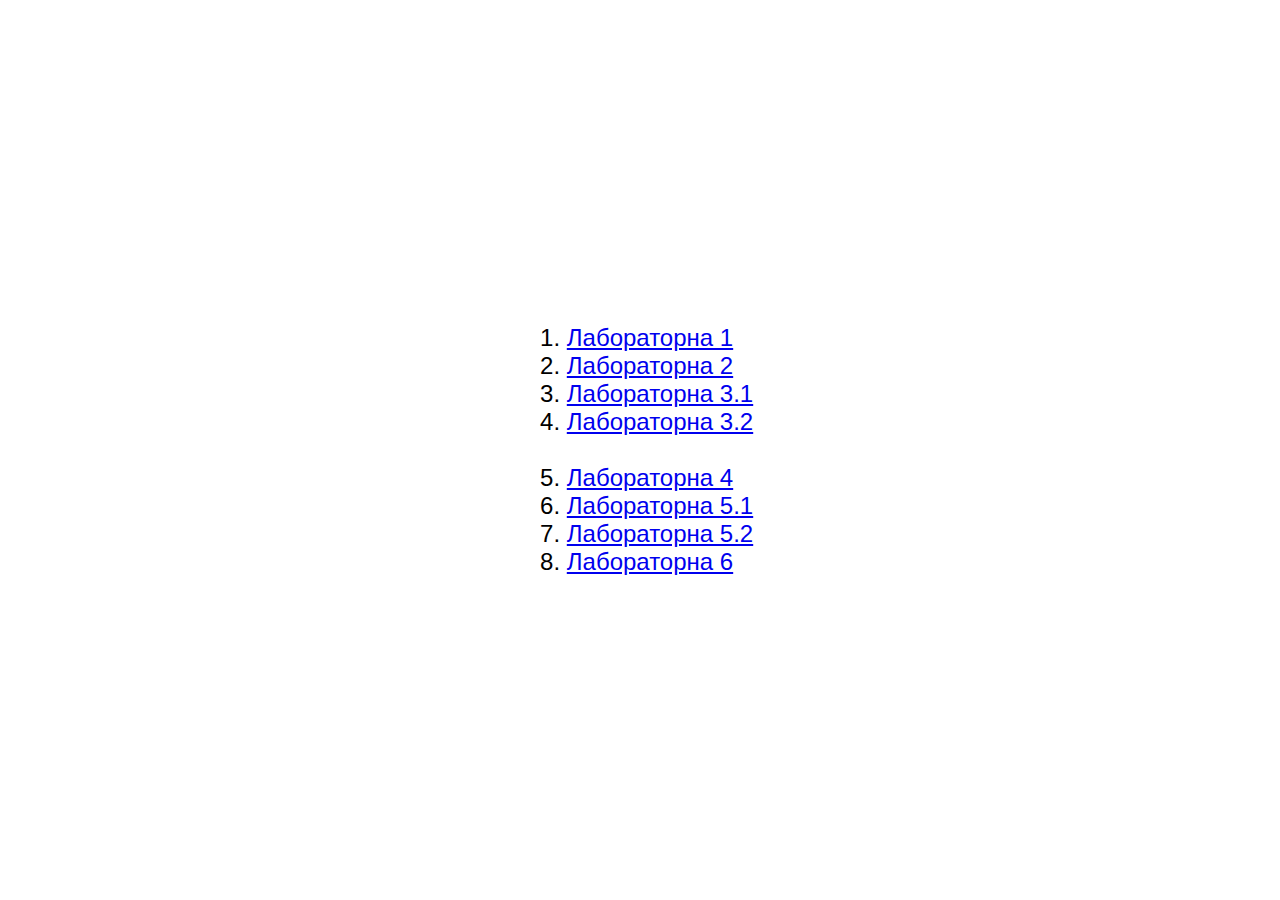
<file: index.html>
<!DOCTYPE html>
<html lang="uk">
<head>
    <meta charset="UTF-8">
    <meta name="viewport" content="width=device-width, initial-scale=1.0">
    <title>Канупа М. ІС-12 Лаби</title>

    <style>
        * {
            box-sizing: border-box;
        }

        body {
            display: flex;
            align-items: center;
            justify-content: center;
            font-family: sans-serif;
            font-size: 1.5rem;
            height: 100vh;
            width: 100vw;
            margin: 0;
        }
    </style>
</head>
<body>
    <ol>
        <li><a href="lab1/index.html">Лабораторна 1</a></li>
        <li><a href="lab2/index.html">Лабораторна 2</a></li>
        <li><a href="lab3/lab31/index.html">Лабораторна 3.1</a></li>
        <li><a href="lab3/lab32/index.html">Лабораторна 3.2</a></li>
        <br>
        <li><a href="lab4/index.html">Лабораторна 4</a></li>
        <li><a href="lab5/лаб5(1)/index.html">Лабораторна 5.1</a></li>
        <li><a href="lab5/лаб5(2)/index.html">Лабораторна 5.2</a></li>
        <li><a href="lab6/index.html">Лабораторна 6</a></li>
    </ol>
</body>
</html>
</file>
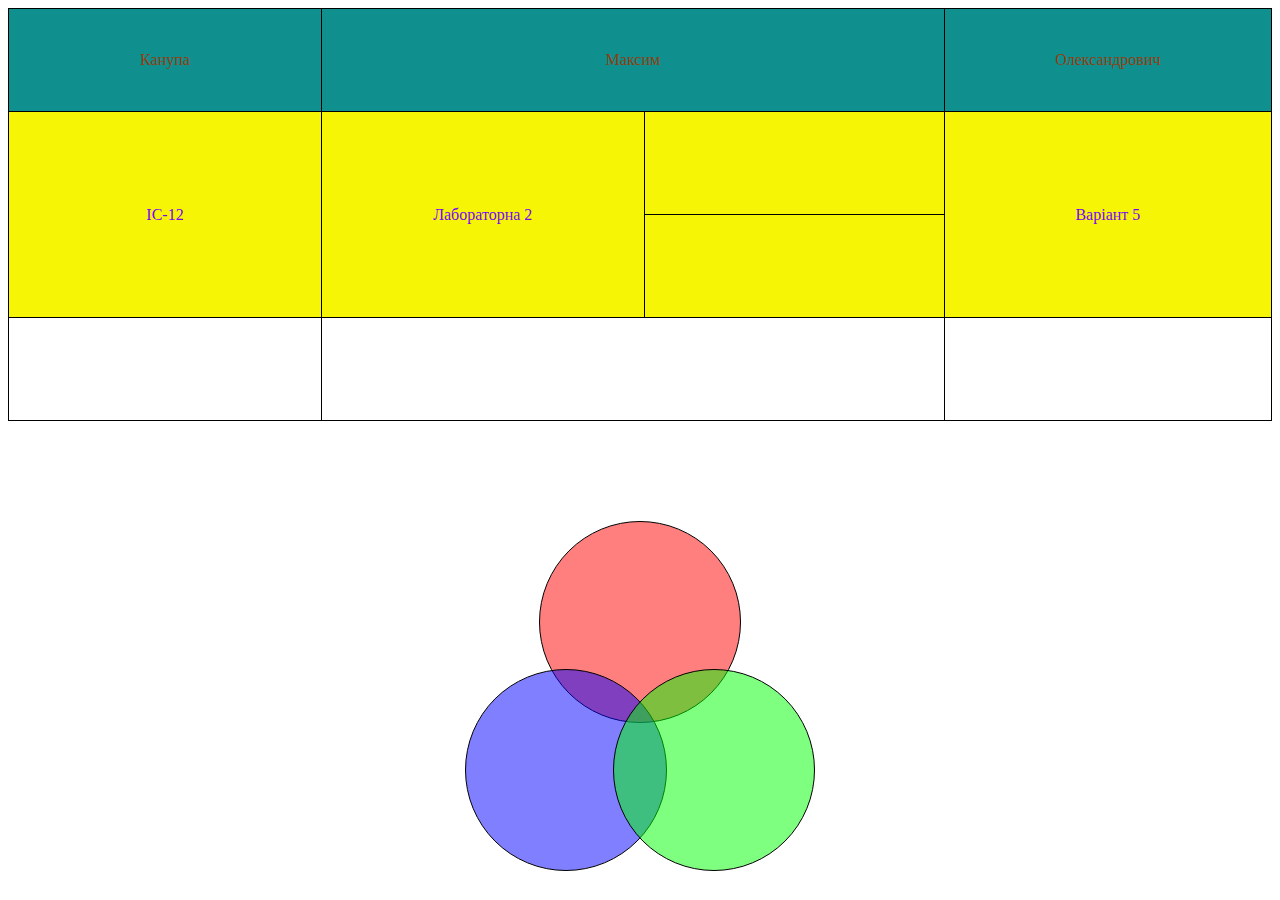
<file: lab2/index.html>
<!DOCTYPE html>
<html lang="uk">
<head>
    <meta charset="UTF-8">
    <meta http-equiv="X-UA-Compatible" content="IE=edge">
    <meta name="viewport" content="width=device-width, initial-scale=1.0">
    <title>Канупа М.О. ІС-12 Лаб2.1 Варіант 5 (105)</title>
    <link rel="stylesheet" href="styles.css">
</head>
<body>
    <!-- Завдання 1 -->
    <table>
        <tr class="row1">
            <td>Канупа </td>
            <td colspan="2">Максим</td>
            <td>Олександрович</td>
        </tr>
        <tr class="row2">
            <td rowspan="2">ІС-12</td>
            <td rowspan="2">Лабораторна 2</td>
            <td></td>
            <td rowspan="2">Варіант 5</td>
        </tr>
        <tr class="row3">
            <td></td>
        </tr>
        <tr>
            <td></td>
            <td colspan="2"></td>
            <td></td>
        </tr>
    </table>

    <!-- Завдання 2 -->
    <div class="wrapper" >   
        <div class="element">
            <div class="circle red"></div>
            <div class="circle blue"></div>
            <div class="circle green"></div>
        </div>
    </div>
</body>
</html>
</file>
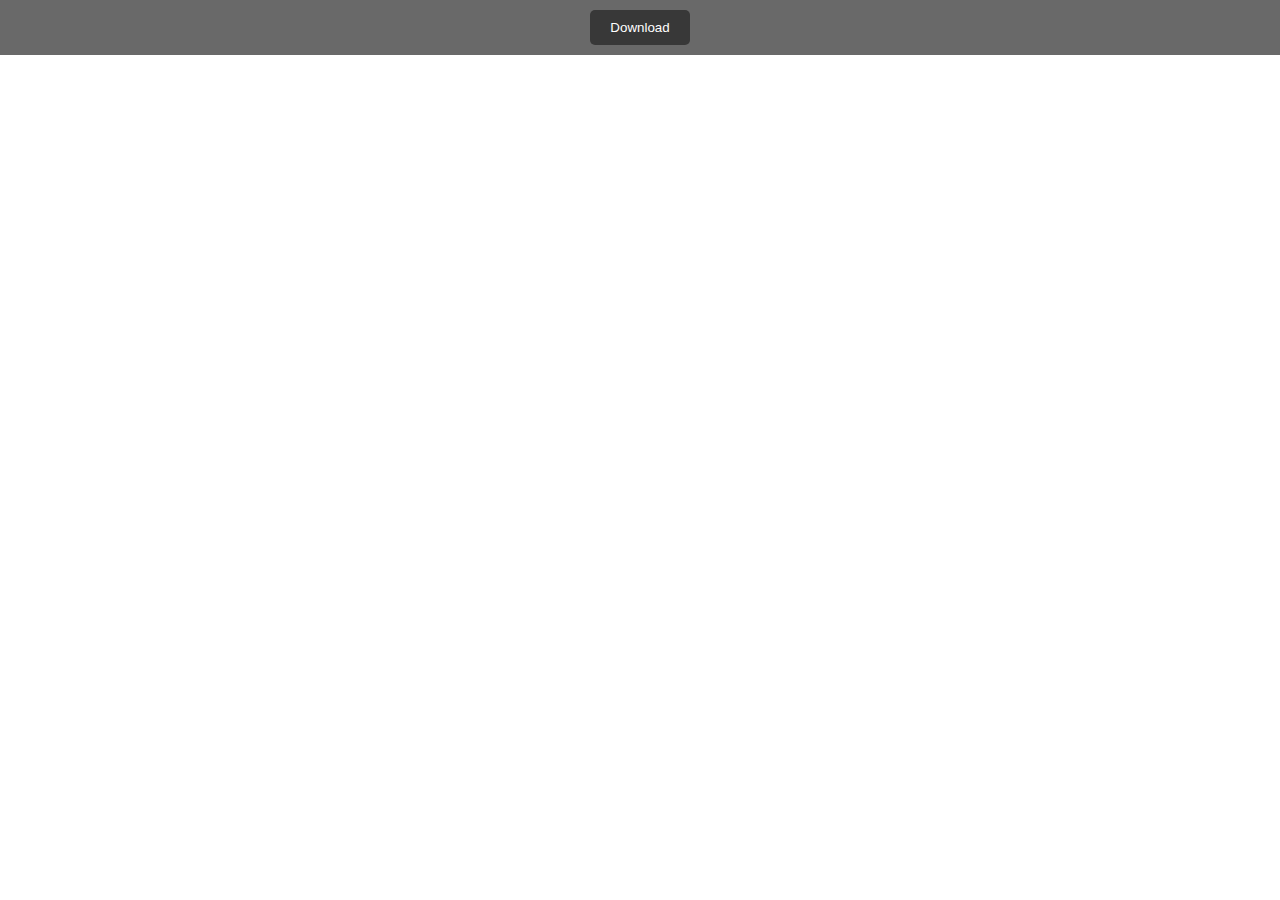
<file: lab6/index.html>
<!DOCTYPE html>
<html lang="uk">
<head>
    <meta charset="UTF-8">
    <meta http-equiv="X-UA-Compatible" content="IE=edge">
    <meta name="description" content="Лабораторна 6" >
    <meta name="keywords" content="FICT, Laboratorna 1, IC-12" >
    <meta name="viewport" content="width=device-width, initial-scale=1.0">
    <link rel="stylesheet" href="style.css">
    <title>Kanupa M.O. IC-12</title>
</head>
<body>
    <div class="container">
        <div class="header">
            <button class="btn">
                Download
            </button>
        </div>
    <div class="main">
    </div>
    </div>
</body>
<script src="script.js"></script>
</html>
</file>
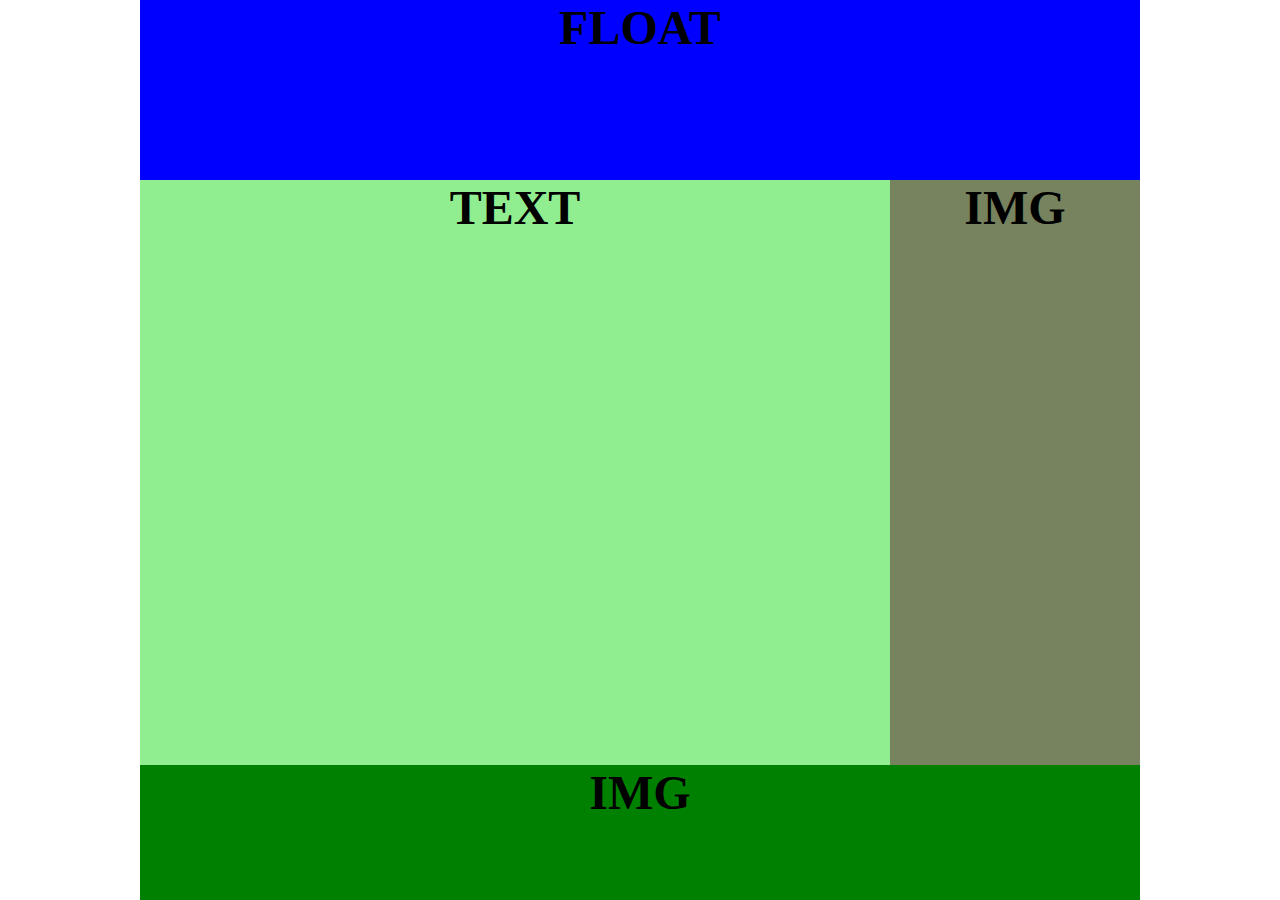
<file: lab3/lab31/index.html>
<!DOCTYPE html>
<html lang="uk">
<head>
    <meta charset="UTF-8">
    <meta http-equiv="X-UA-Compatible" content="IE=edge">
    <meta name="viewport" content="width=device-width, initial-scale=1.0">
    <link rel="stylesheet" href="styles.css">
    <title>Канупа М.0. ІС-12 Лаб3.1 Варіант 5 (105)</title>
</head>
<body>
    <div class="wrapper">
        <div class="content">
            <div class="content__top">
                FLOAT
            </div>
            <div class="content__middle">
                <div class="content__middle--text">
                    TEXT
                </div>
                <div class="content__middle--img">
                    IMG
                </div>
            </div>
            <div class="content__bottom">
                IMG
            </div>
        </div>
    </div>
</body>
</html>
</file>
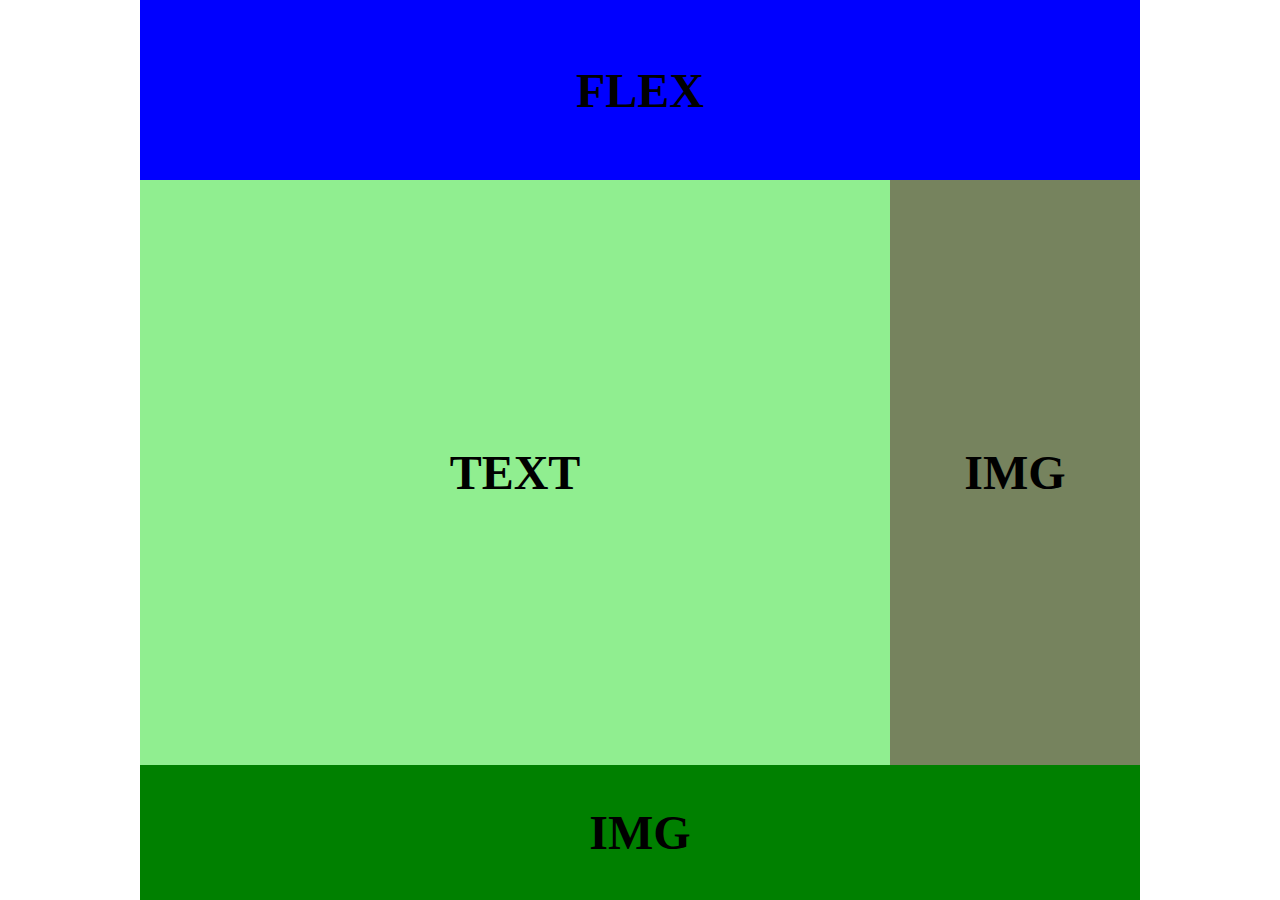
<file: lab3/lab32/index.html>
<!DOCTYPE html>
<html lang="uk">
<head>
    <meta charset="UTF-8">
    <meta http-equiv="X-UA-Compatible" content="IE=edge">
    <meta name="viewport" content="width=device-width, initial-scale=1.0">
    <link rel="stylesheet" href="styles.css">
    <title>Канупа М.О. ІС-12 Лаб 3.2 Варіант 5 (105)</title>
</head>
<body>
    <div class="wrapper">
        <div class="content">
            <div class="content__top">
                FLEX
            </div>
            <div class="content__middle">
                <div class="content__middle--text">
                    TEXT
                </div>
                <div class="content__middle--img">
                    IMG
                </div>
            </div>
            <div class="content__bottom">
                IMG
            </div>
        </div>
    </div>
</body>
</html>
</file>
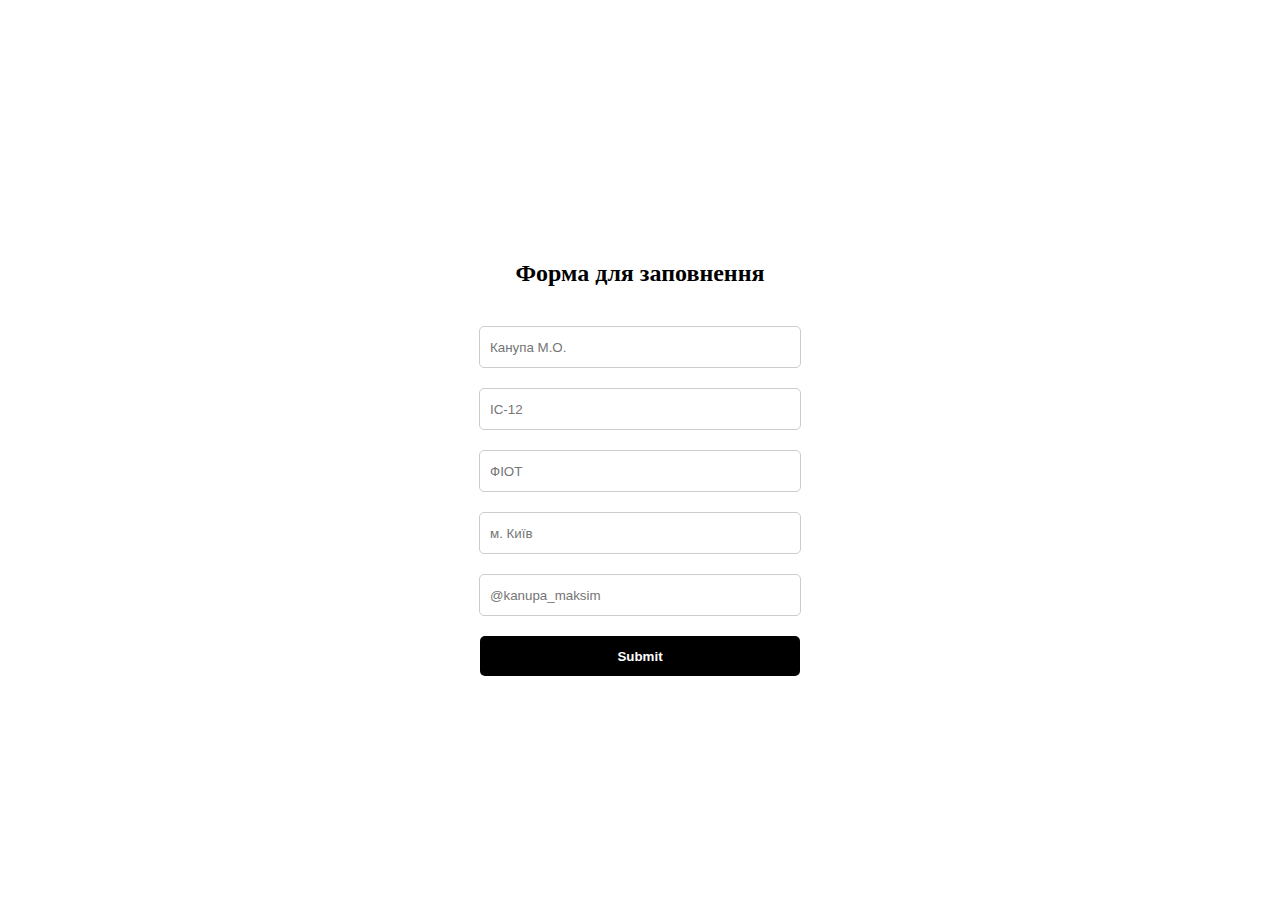
<file: lab5/лаб5(1)/index.html>
<!DOCTYPE html>
<html lang="uk">
<head>
    <meta charset="UTF-8">
    <meta http-equiv="X-UA-Compatible" content="IE=edge">
    <meta name="description" content="Лабораторна 5" >
    <meta name="keywords" content="FICT, Laboratorna 1, IC-12" >
    <meta name="viewport" content="width=device-width, initial-scale=1.0">
    <link rel="stylesheet" href="style.css">
    <title>Kanupa M.O. IC-12</title>
</head>
<body>
    <div class="container">
        <form class="form">
            <h2>Форма для заповнення</h2>
            <input class="form-input" name="name"  type="text" placeholder="Канупа М.О.">
            <input class="form-input" name="group"  type="text" placeholder="ІС-12">
            <input class="form-input" name="faculty" type="text" placeholder="ФІОТ">
            <input class="form-input" name="address" type="text" placeholder="м. Київ ">
            <input class="form-input" name="tg" type="text" placeholder="@kanupa_maksim">
            <button class="btn" type="submit">
                Submit
            </button>
        </form>
    </div>

</body>
<script src="script.js"></script>
</html>
</file>
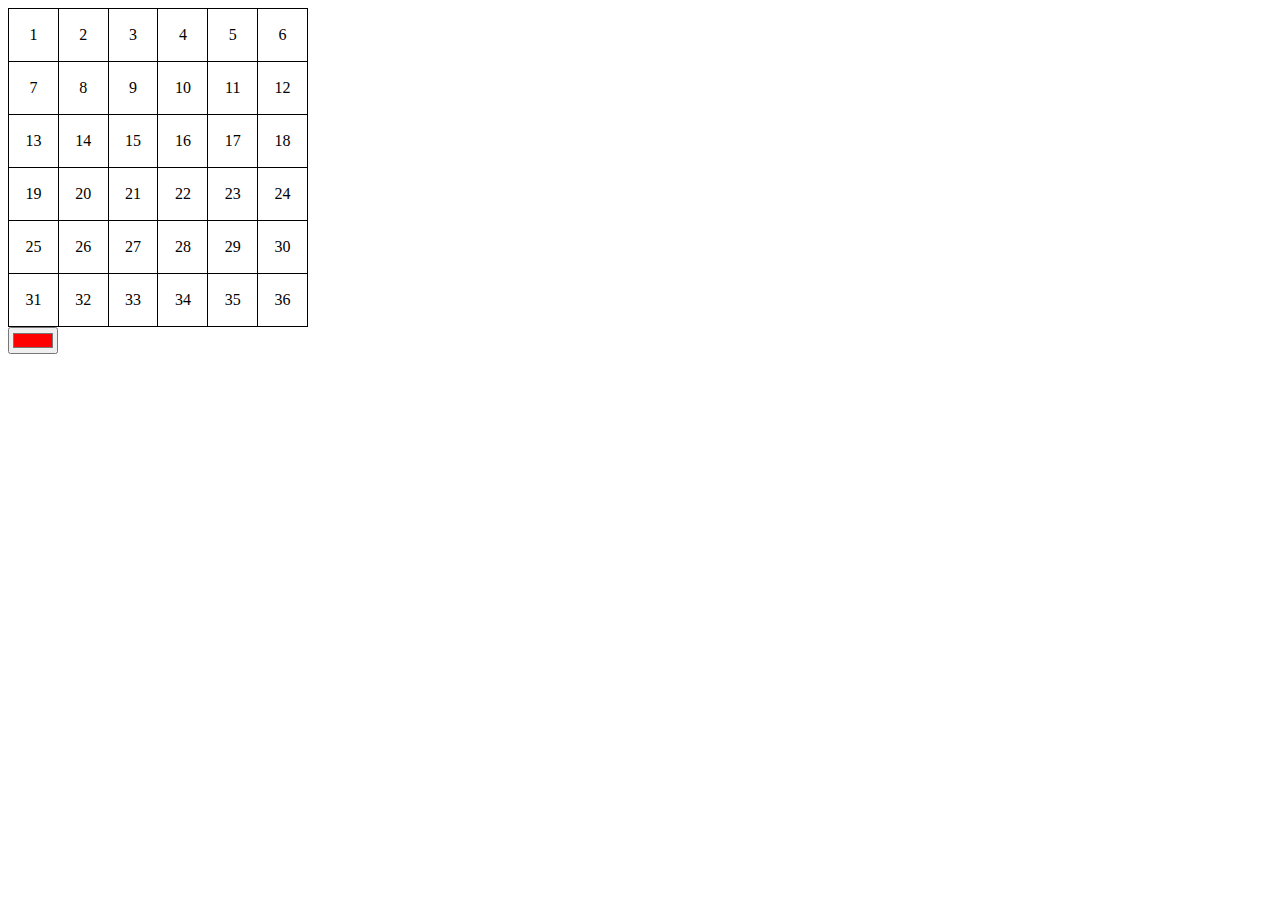
<file: lab5/лаб5(2)/index.html>
<!DOCTYPE html>
<html lang="uk">
<head>
    <meta charset="UTF-8">
    <meta http-equiv="X-UA-Compatible" content="IE=edge">
    <meta name="description" content="Лабораторна 5" >
    <meta name="keywords" content="FICT, Laboratorna 1, IC-12" >
    <meta name="viewport" content="width=device-width, initial-scale=1.0">
    <link rel="stylesheet" href="style.css">
    <title>Kanupa M.O. IC-12</title>
</head>
<body>
<table id="interactiveTable"></table>
<input type="color" id="colorPicker" value="#ff0000">
</body>
<script src="script.js"></script>
</html>
</file>
<file: lab2/styles.css>
/* Завдання 1 */

table{
    width: 100%;
    border-collapse: collapse;
}
table, tr, td {
    border: 1px solid black;
}
.row1{
    background-color: #108f8f;
    color:#8F3F10;
    transition: .1s linear;
}
.row1:hover{
    background-color: #8F3F10;
    color:#108f8f ;
}

.row2, .row3{
    background-color: #f5f505;
    color: #7B05F5;
    transition: .1s linear;
}
.row2:hover{
    background-color: #7B05F5;
    color: #f5f505;
}

.row2:hover ~ .row3{
    background-color: #7B05F5;
    color: #f5f505;
}

.row3:hover {
    background-color: #7B05F5;
    color: #f5f505;
}

.row3:hover ~ .row2{
    background-color: #7B05F5;
    color: #f5f505;
}

td{
    height: 100px ;
    width: 400px;
    text-align: center;
}

/* Завдання 2 */

.wrapper{
    margin-top: 100px;
    width: 100%;
    display: flex;
    align-items: center;
    justify-content: center;
}
.element{
    position: relative;
    height: 350px;
    width: 350px;
}
.circle{
    position:absolute;
    width: 200px;
    height: 200px;
    border-radius: 100%;
    border: 1px solid #000;
}
.red{
    left: 50%;
    transform: translateX(-50%);
    top:0;
    z-index: 1;
    background-color: rgba(255,0,0,.5);
}
.blue{
    bottom: 0;
    left: 0;
    z-index: 2;
    background-color: rgba(0,0,255,.5);

}
.green{
    bottom: 0;
    right: 0;
    z-index: 3;
    background-color: rgba(0,255,0,.5);
}
</file>
<file: lab6/style.css>
*, *::before, *::after{
    margin: 0;
    padding: 0;
    box-sizing: border-box;
}
.container{
    max-width: 1280px;
    margin: 0 auto;
}
.header{
    padding: 10px 0;
    width: 100%;
    display: flex;
    align-items: center;
    justify-content: center;
    background: #696969;
}
.btn{
    background: #383838;
    color: #fff;
    border: none;
    padding: 10px 20px;
    border-radius: 5px;
    cursor: pointer;
}
.main{
    margin-top: 10px;
    width: 100%;
    display: grid;
    gap: 10px;
    grid-template-columns: repeat(5, 1fr);
    grid-template-rows: 1fr;

}
.img{
    width: 200px;
    height: 200px;
}
.card{
    display: flex;
    align-items: center;
    flex-direction: column;
    gap: 5px;
    justify-content: center;
    align-self: center;
}
</file>
<file: lab3/lab31/styles.css>
body{
    margin: 0;
    padding: 0;
}
.wrapper{
    margin: 0 auto;
    max-width: 1000px;
    max-height: 850px;
}
.content{
    width: 100%;
    height: 100vh;
    font-size: 48px;
    font-weight: bold;
    text-align: center;
}
.content__top{
    background:blue;
    width: 100%;
    height: 20%;
}
.content__middle{
    width: 100%;
    height: 65%;
}
.content__middle--text{
    background: lightgreen;
    width: 75%;
    height: 100%;
    float: inline-start;
}
.content__middle--img{
    background: rgb(118, 131, 94);
    width: 25%;
    height: 100%;

    float: inline-end;
}
.content__bottom{
    background: green;
    width: 100%;
    height: 15%;
}
</file>
<file: lab3/lab32/styles.css>
body{
    margin: 0;
    padding: 0;
}
.wrapper{
    margin: 0 auto;
    max-width: 1000px;
    max-height: 850px;
}
.content{
    width: 100%;
    height: 100vh;
    font-size: 48px;
    font-weight: bold;
    text-align: center;
}
.content__top{
    display:flex;
    align-items:center;
    justify-content:center;
    background:blue;
    width: 100%;
    height: 20%;
}
.content__middle{
    align-items: center;
    justify-content: space-between;
    display: flex;
    width: 100%;
    height: 65%;
}
.content__middle--text{
    display:flex;
    align-items:center;
    justify-content:center;
    background: lightgreen;
    width: 75%;
    height: 100%;
}
.content__middle--img{
    display:flex;
    align-items:center;
    justify-content:center;
    background: rgb(118, 131, 94);
    width: 25%;
    height: 100%;

}
.content__bottom{
    display:flex;
    align-items:center;
    justify-content:center;
    background: green;
    width: 100%;
    height: 15%;
}
</file>
<file: lab5/лаб5(1)/style.css>
.container{
    max-width: 1280px;
    height: 100vh;
    display: flex;
    align-items: center;
    justify-content: center;
    gap: 20px;
}
.form{
    display: flex;
    flex-direction: column;
    gap: 20px;
    align-items: center;
}
.form-input{
    width: 300px;
    height: 40px;
    border: 1px solid #ccc;
    border-radius: 5px;
    padding: 0 10px;
    outline: none;
}
.form-input-err{
    border: 1px solid red;
}
.btn{
    width: 320px;
    height: 40px;
    border: none;
    border-radius: 5px;
    background-color: #000;
    color: #fff;
    font-weight: bold;
    cursor: pointer;
    outline: none;
}
.result_div{
    display: flex;
    flex-direction: column;
}
</file>
<file: lab5/лаб5(2)/style.css>
table {
    border-collapse: collapse;
    width: 300px;
}

td {
    border: 1px solid #000;
    width: 50px;
    height: 50px;
    text-align: center;
    cursor: pointer;
}
</file>
